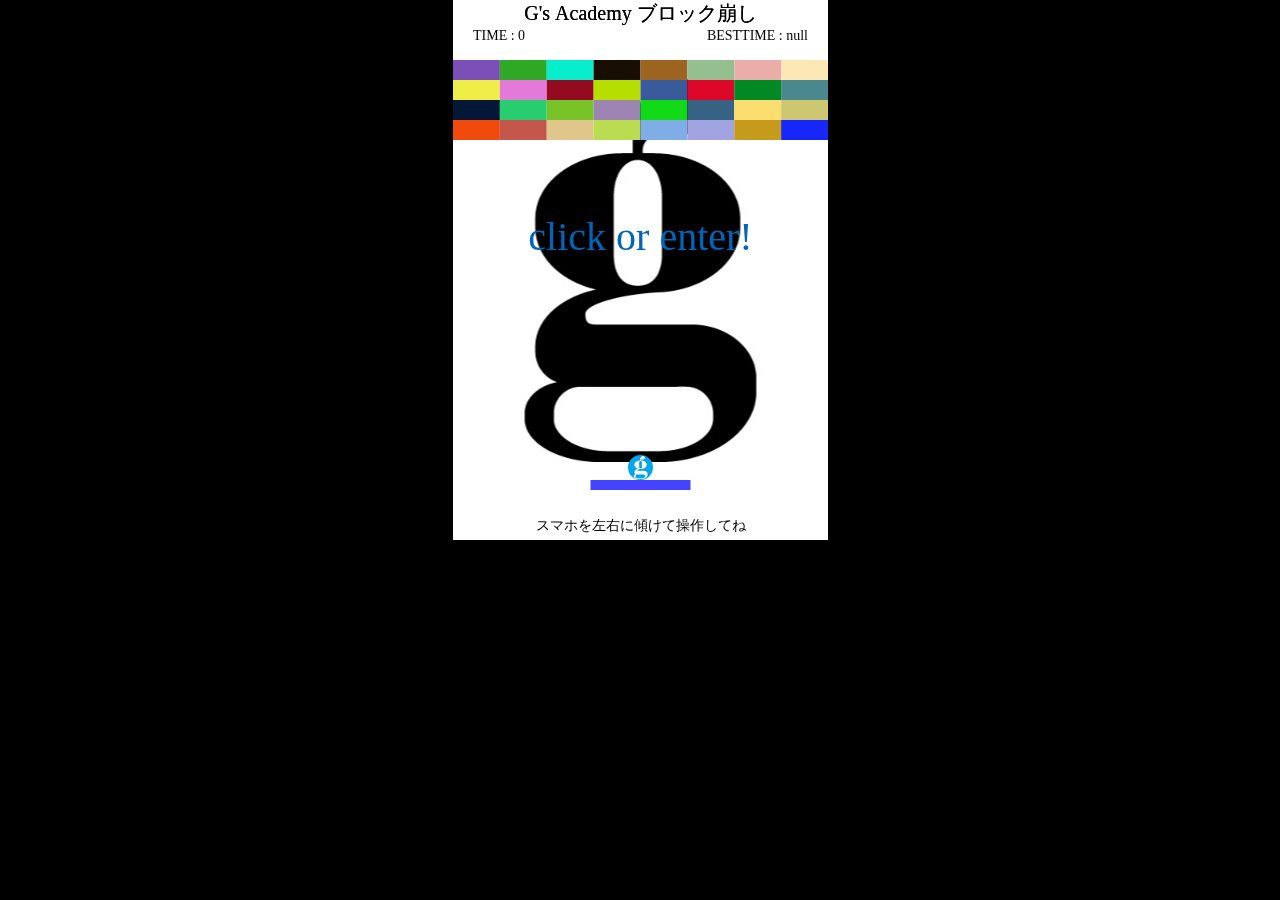
<file: after/index.html>
<!DOCTYPE html>
<html lang="ja">
<head>
  <meta charset="utf-8">
  <script type="text/javascript">
  　if ((navigator.userAgent.indexOf('iPhone') > 0) || navigator.userAgent.indexOf('iPod') > 0 || navigator.userAgent.indexOf('Android') > 0) {
        // document.write('<meta name="viewport" content="width=320, initial-scale=1,minimum-scale=1, maximum-scale=1, user-scalable=no">');
        var scale = screen.width/375;
        document.write('<meta name="viewport" content="width=375, user-scalable=no, target-densitydpi=device-dpi, initial-scale='+scale+'">');
    }else{
      console.log("else");
        document.write('<meta name="viewport" content="width=device-width, initial-scale=1,minimum-scale=1, maximum-scale=1, user-scalable=yes">');
    }
  </script>
  <link rel="stylesheet" href="./css/style.css">
  <title>ball game</title>
</head>
  <body>
    <canvas id="canvas" width="375" height="540"></canvas>

    <!-- <p id="infoBox">
        <span id="count"></span>
        <span id="bestTime"></span>
        <p id="gyroscope"></p>
    </p> -->
    <!-- サウンドファイル -->
    <audio id="select06" src="sound/select06.mp3">
    <audio id="button04a" src="sound/button04a.mp3">
    <audio id="destruction1" src="sound/destruction1.mp3">
    <audio id="button05" src="sound/button05.mp3">
    <audio id="bgm" src="sound/bgmCool.mp3" loop>
    <audio id="fanfare" src="sound/ff4_09_fanfare_short.mp3">
    <audio id="itemGet" src="sound/itemGet.mp3">
    <audio id="powpowpow" src="sound/powpowpow.mp3">
    <!-- <audio id="bgm" src="sound/bgm.m4a"> -->

    <script src="./js/main.js"></script>
    <script src="./js/class.js"></script>
  </body>
</html>
</file>
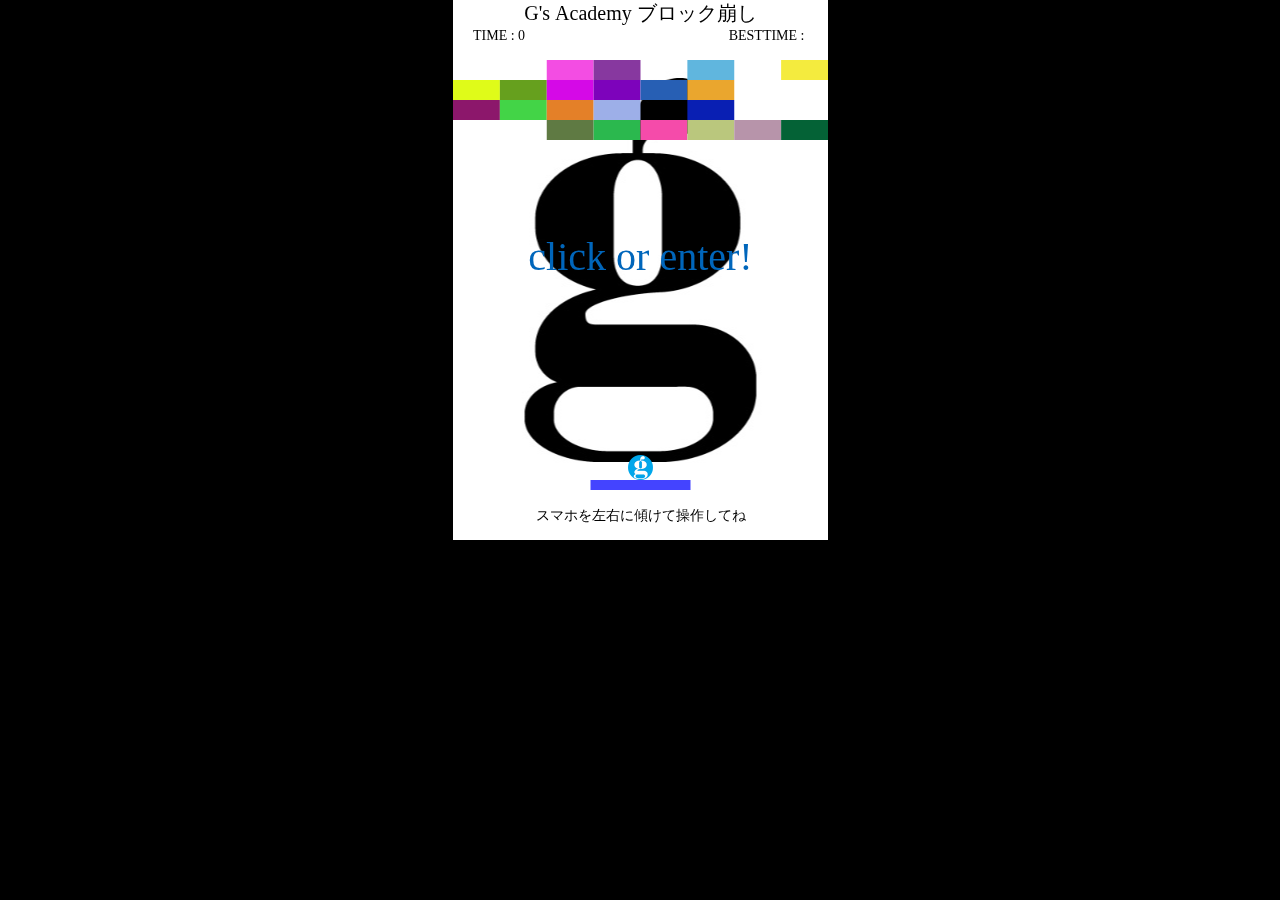
<file: blockGame/index.html>
<!DOCTYPE html>
<html lang="ja">
<head>
  <meta charset="utf-8">
  <script type="text/javascript">
  　if ((navigator.userAgent.indexOf('iPhone') > 0) || navigator.userAgent.indexOf('iPod') > 0 || navigator.userAgent.indexOf('Android') > 0) {
        // document.write('<meta name="viewport" content="width=320, initial-scale=1,minimum-scale=1, maximum-scale=1, user-scalable=no">');
        var scale = screen.width/375;
        document.write('<meta name="viewport" content="width=375, user-scalable=no, target-densitydpi=device-dpi, initial-scale='+scale+'">');
    }else{
        document.write('<meta name="viewport" content="width=device-width, initial-scale=1,minimum-scale=1, maximum-scale=1, user-scalable=yes">');
    }
  </script>
  <link rel="stylesheet" href="./css/style.css">
  <title>ball game</title>
</head>
  <body>
    <canvas id="canvas" width="375" height="540"></canvas>

    <!-- <p id="infoBox">
        <span id="count"></span>
        <span id="bestTime"></span>
        <p id="gyroscope"></p>
    </p> -->
    <!-- サウンドファイル -->
    <audio id="select06" src="sound/select06.mp3">
    <audio id="button04a" src="sound/button04a.mp3">
    <audio id="destruction1" src="sound/destruction1.mp3">
    <audio id="button05" src="sound/button05.mp3">
    <audio id="bgm" src="sound/bgmCool.mp3" loop>
    <audio id="fanfare" src="sound/ff4_09_fanfare_short.mp3">
    <audio id="itemGet" src="sound/itemGet.mp3">
    <audio id="powpowpow" src="sound/powpowpow.mp3">
    <!-- <audio id="bgm" src="sound/bgm.m4a"> -->

    <script src="./js/main.js"></script>
    <script src="./js/class.js"></script>
  </body>
</html>
</file>
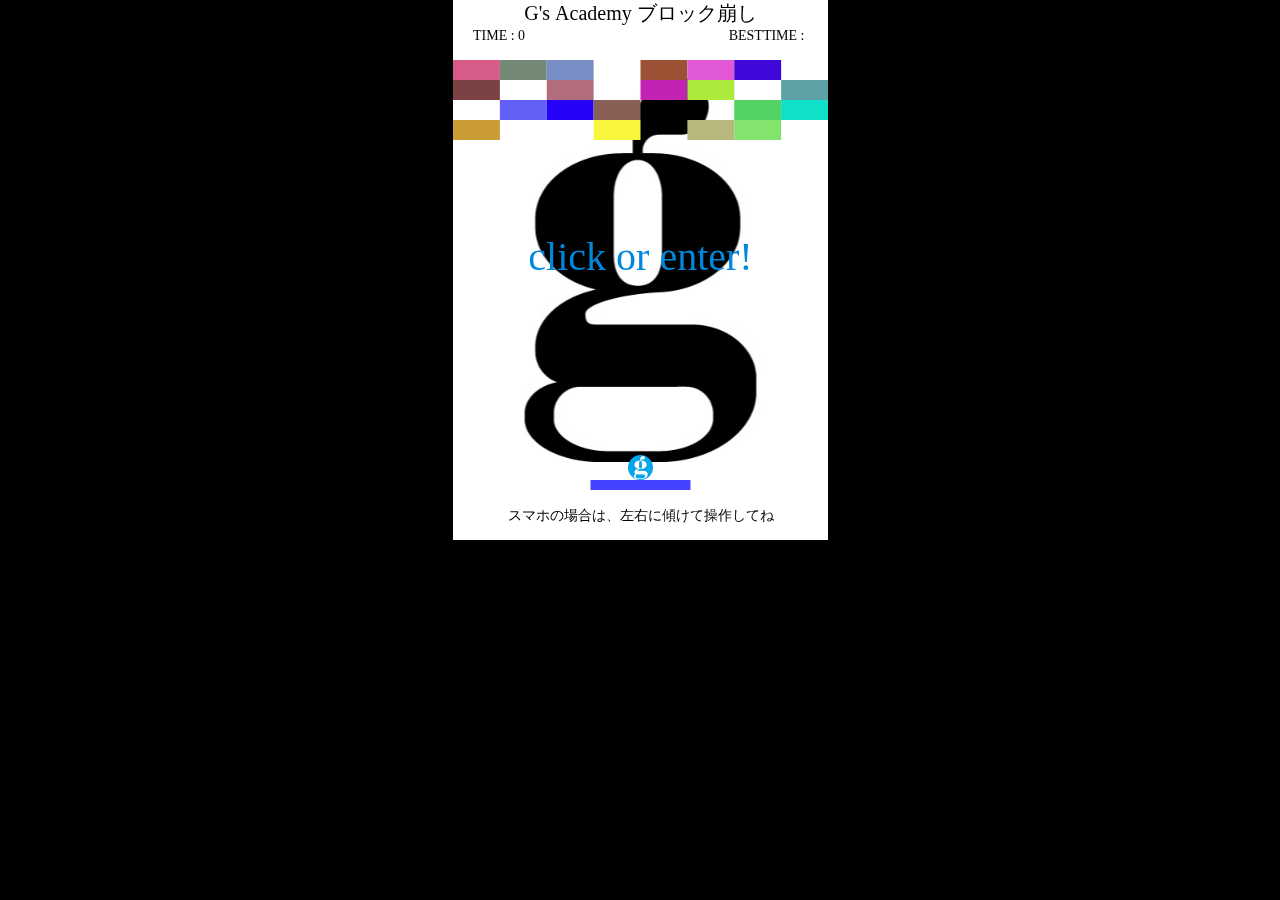
<file: blockGameCommentary/index.html>
<!DOCTYPE html>
<html lang="ja">
<head>
  <meta charset="utf-8">
  <script type="text/javascript">
  　if ((navigator.userAgent.indexOf('iPhone') > 0) || navigator.userAgent.indexOf('iPod') > 0 || navigator.userAgent.indexOf('Android') > 0) {
        // document.write('<meta name="viewport" content="width=320, initial-scale=1,minimum-scale=1, maximum-scale=1, user-scalable=no">');
        var scale = screen.width/375;
        document.write('<meta name="viewport" content="width=375, user-scalable=no, target-densitydpi=device-dpi, initial-scale='+scale+'">');
    }else{
        document.write('<meta name="viewport" content="width=device-width, initial-scale=1,minimum-scale=1, maximum-scale=1, user-scalable=yes">');
    }
  </script>
  <link rel="stylesheet" href="./css/style.css">
  <title>ball game</title>
</head>
  <body>
    <canvas id="canvas" width="375" height="540"></canvas>
    <script src="./js/lib/soundjs-0.6.2.min.js"></script>
    <script src="./js/main.js"></script>
    <script src="./js/Item.js"></script>
  </body>
</html>
</file>
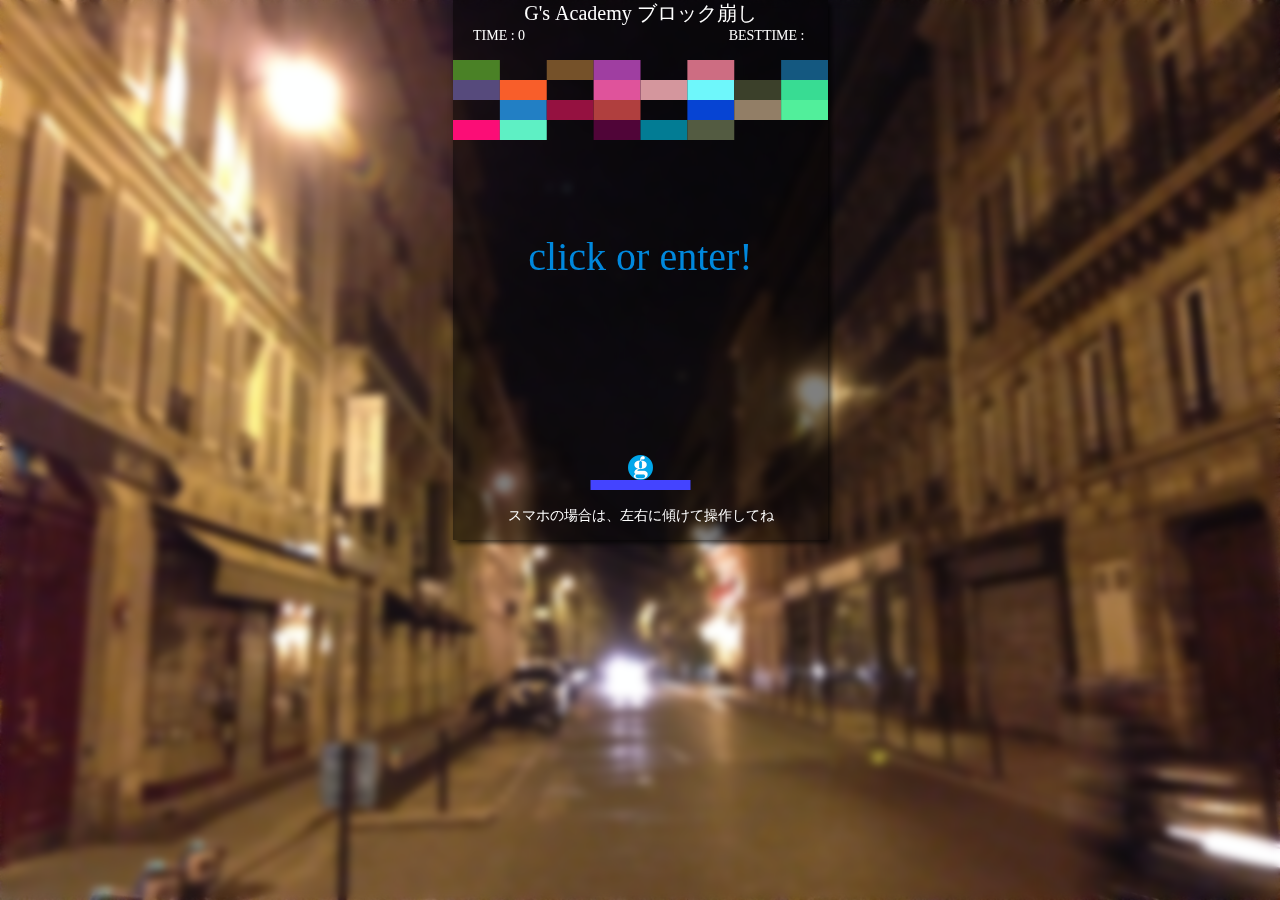
<file: blockGameWebEventVer/index.html>
<!DOCTYPE html>
<html lang="ja">
<head>
  <meta charset="utf-8">
  <script type="text/javascript">
  　if ((navigator.userAgent.indexOf('iPhone') > 0) || navigator.userAgent.indexOf('iPod') > 0 || navigator.userAgent.indexOf('Android') > 0) {
        // document.write('<meta name="viewport" content="width=320, initial-scale=1,minimum-scale=1, maximum-scale=1, user-scalable=no">');
        var scale = screen.width/375;
        document.write('<meta name="viewport" content="width=375, user-scalable=no, target-densitydpi=device-dpi, initial-scale='+scale+'">');
    }else{
        document.write('<meta name="viewport" content="width=device-width, initial-scale=1,minimum-scale=1, maximum-scale=1, user-scalable=yes">');
    }
  </script>
  <link rel="stylesheet" href="./css/style.css">
  <title>ball game</title>
</head>
  <body>
    <canvas id="canvas" width="375" height="540"></canvas>
    <script src="./js/lib/soundjs-0.6.2.min.js"></script>
    <script src="./js/main.js"></script>
    <script src="./js/class.js"></script>
  </body>
</html>
</file>
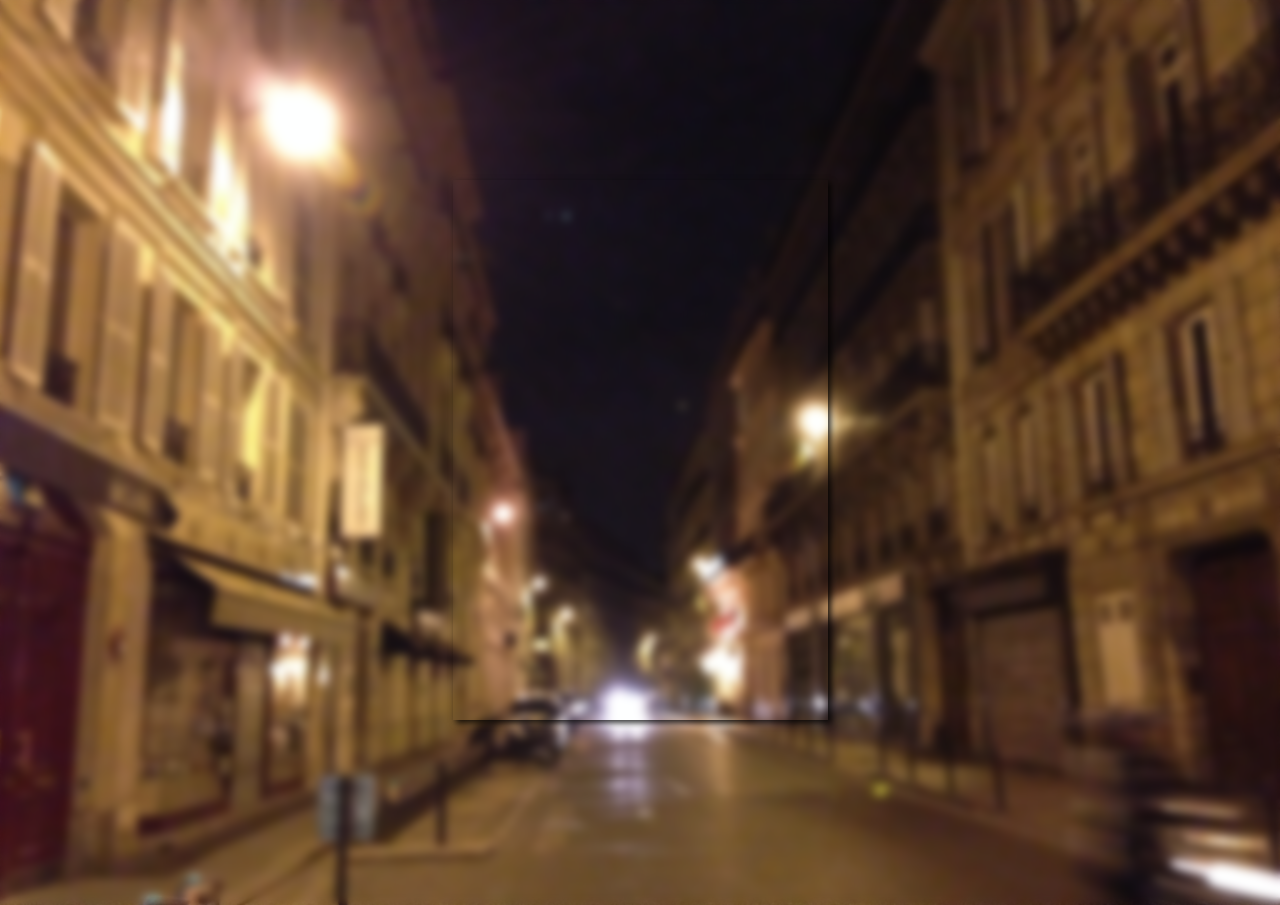
<file: update_es2015/index.html>
<!DOCTYPE html>
<html lang="ja">
<head>
    <meta charset="utf-8">
    <script type="text/javascript">
        if ((navigator.userAgent.indexOf('iPhone') > 0)
        || navigator.userAgent.indexOf('iPod') > 0
        || navigator.userAgent.indexOf('Android') > 0) {
            var scale = screen.width / 375;
            document.write(`
              <meta name="viewport"
              content="width=375,
              user-scalable=no,
              target-densitydpi=device-dpi,
              initial-scale=${scale}">
            `);
        } else {
            document.write(`
              <meta name="viewport"
              content="width=device-width,
              initial-scale=1,minimum-scale=1,
              maximum-scale=1,
              user-scalable=yes">
            `);
        }
    </script>
    <link rel="stylesheet" href="./css/style.css">
    <title>breakout</title>
</head>
<body>
    <canvas id="canvas" width="375" height="540"></canvas>
    <script src="https://code.createjs.com/createjs-2015.11.26.min.js"></script>
    <script src="./js/main.js"></script>
</body>
</html>
</file>
<file: after/css/style.css>
@charset "utf-8";


* {
    margin: 0;
    padding: 0;
}
body {
    background-color: #000;
    color: #fff;
}
.gameTitle {
    /*width: 600px;*/
    color: #fff;
    font-size: 1rem;
    margin: 10px 0;
    text-align: center;
    font-weight: normal;
    margin: 0 auto;
}
canvas {
    /*border: 4px solid #ccc;
    border-bottom: 4px solid #ff0000;*/
    margin: 0 auto;
    display: block;
    /*background: url(../images/gsacademylogo.png) no-repeat center center #fff;*/
}
#count {
    font-size: 1rem;
    margin-right: 1rem;
    /*position: absolute;
    top: 100px;
    left: 50%;
    margin-left: 220px;*/
}
#infoBox {
    /*position: absolute;*/
    /*top: 100px;*/
    /*left: 50%;*/
    /*margin-left: 220px;*/
    width: 320px;
    margin: 0 auto;
}

/*@media (max-width: 1020px) and (min-width: 768px) {
  body {
    width: 320px;
    background-color: #44d;
  }
}
@media (max-width: 767px) {
  body {
    width: 320px;
    background-color: #44d;
  }
}*/
/*@media screen and (max-width:480px){
  body {
    width: 320px;
    background-color: #44d;
  }
}*/
/*@media screen and (min-width:768px){}
@media screen and (min-width:1024px){}*/
</file>
<file: blockGame/css/style.css>
@charset "utf-8";


* {
    margin: 0;
    padding: 0;
}
body {
    background-color: #000;
    color: #fff;
}
.gameTitle {
    /*width: 600px;*/
    color: #fff;
    font-size: 1rem;
    margin: 10px 0;
    text-align: center;
    font-weight: normal;
    margin: 0 auto;
}
canvas {
    /*border: 4px solid #ccc;
    border-bottom: 4px solid #ff0000;*/
    margin: 0 auto;
    display: block;
    /*background: url(../images/gsacademylogo.png) no-repeat center center #fff;*/
}
#count {
    font-size: 1rem;
    margin-right: 1rem;
    /*position: absolute;
    top: 100px;
    left: 50%;
    margin-left: 220px;*/
}
#infoBox {
    /*position: absolute;*/
    /*top: 100px;*/
    /*left: 50%;*/
    /*margin-left: 220px;*/
    width: 320px;
    margin: 0 auto;
}

/*@media (max-width: 1020px) and (min-width: 768px) {
  body {
    width: 320px;
    background-color: #44d;
  }
}
@media (max-width: 767px) {
  body {
    width: 320px;
    background-color: #44d;
  }
}*/
/*@media screen and (max-width:480px){
  body {
    width: 320px;
    background-color: #44d;
  }
}*/
/*@media screen and (min-width:768px){}
@media screen and (min-width:1024px){}*/
</file>
<file: blockGameCommentary/css/style.css>
@charset "utf-8";


* {
    margin: 0;
    padding: 0;
}
body {
    background-color: #000;
    color: #fff;
}
.gameTitle {
    /*width: 600px;*/
    color: #fff;
    font-size: 1rem;
    margin: 10px 0;
    text-align: center;
    font-weight: normal;
    margin: 0 auto;
}
canvas {
    /*border: 4px solid #ccc;
    border-bottom: 4px solid #ff0000;*/
    margin: 0 auto;
    display: block;
    /*background: url(../images/gsacademylogo.png) no-repeat center center #fff;*/
}
#count {
    font-size: 1rem;
    margin-right: 1rem;
    /*position: absolute;
    top: 100px;
    left: 50%;
    margin-left: 220px;*/
}
#infoBox {
    /*position: absolute;*/
    /*top: 100px;*/
    /*left: 50%;*/
    /*margin-left: 220px;*/
    width: 320px;
    margin: 0 auto;
}

/*@media (max-width: 1020px) and (min-width: 768px) {
  body {
    width: 320px;
    background-color: #44d;
  }
}
@media (max-width: 767px) {
  body {
    width: 320px;
    background-color: #44d;
  }
}*/
/*@media screen and (max-width:480px){
  body {
    width: 320px;
    background-color: #44d;
  }
}*/
/*@media screen and (min-width:768px){}
@media screen and (min-width:1024px){}*/
</file>
<file: blockGameWebEventVer/css/style.css>
@charset "utf-8";

html {
  height: 100%;
}

* {
    margin: 0;
    padding: 0;
}
body {
    background: #000 url(../images/bodyBg01.jpg) center bottom;
    background-size: cover;
    color: #fff;
    height: 100%;
}
body:before {
  content: "";
  display: block;
  background: inherit;
  filter: blur(4px);
  position: absolute;
  top: 0;
  right: 0;
  bottom: 0;
  left: 0;
}
.gameTitle {
    /*width: 600px;*/
    color: #fff;
    font-size: 1rem;
    margin: 10px 0;
    text-align: center;
    font-weight: normal;
    margin: 0 auto;
}
canvas {
    /*border: 4px solid #ccc;
    border-bottom: 4px solid #ff0000;*/
    margin: 0 auto;
    display: block;
    /*background: url(../images/gsacademylogo.png) no-repeat center center #fff;*/
    box-shadow: 3px 3px 6px rgba(0,0,0,.8);
    position: relative;
    z-index: 10;
}
#count {
    font-size: 1rem;
    margin-right: 1rem;
    /*position: absolute;
    top: 100px;
    left: 50%;
    margin-left: 220px;*/
}
#infoBox {
    /*position: absolute;*/
    /*top: 100px;*/
    /*left: 50%;*/
    /*margin-left: 220px;*/
    width: 320px;
    margin: 0 auto;
}

/*@media (max-width: 1020px) and (min-width: 768px) {
  body {
    width: 320px;
    background-color: #44d;
  }
}
@media (max-width: 767px) {
  body {
    width: 320px;
    background-color: #44d;
  }
}*/
/*@media screen and (max-width:480px){
  body {
    width: 320px;
    background-color: #44d;
  }
}*/
/*@media screen and (min-width:768px){}
@media screen and (min-width:1024px){}*/
</file>
<file: update_es2015/css/style.css>
@charset "utf-8";

* {
    margin: 0;
    padding: 0;
}

html,body {
  height: 100%;
}

body {
    background: #000 url(../images/bodyBg01.jpg) center center;
    background-size: cover;
    display: flex;
    justify-content: center;
    align-items: center;
}

/*背景をぼかすための擬似要素*/
body:before {
  content: "";
  display: block;
  background: inherit;
  filter: blur(5px);
  position: absolute;
  top: -5px;
  right: -5px;
  bottom: -5px;
  left: -5px;
}

canvas {
    box-shadow: 3px 3px 6px rgba(0,0,0,.8);
    position: relative;
    z-index: 10;
    width:375px;
    height:540px;
}
</file>
